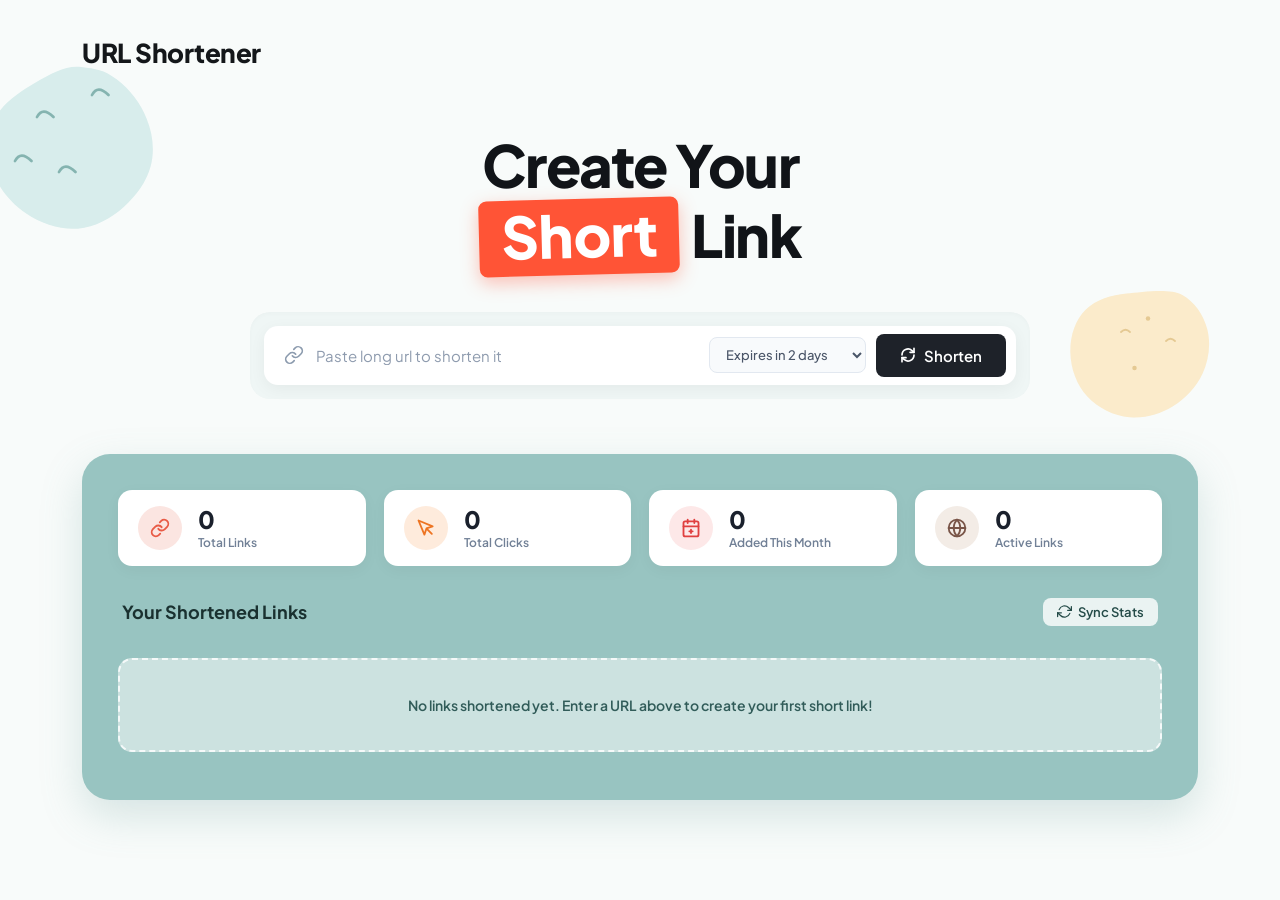
<file: frontend/index.html>
<!DOCTYPE html>
<html lang="en">

<head>
  <meta charset="UTF-8" />
  <meta name="viewport" content="width=device-width, initial-scale=1.0" />
  <title>Modern URL Shortener</title>
  <meta name="description" content="Create short, memorable, and trackable links with instant real-time analytics." />
  <link rel="preconnect" href="https://fonts.googleapis.com" />
  <link rel="preconnect" href="https://fonts.gstatic.com" crossorigin />
  <link
    href="https://fonts.googleapis.com/css2?family=Plus+Jakarta+Sans:ital,wght@0,400;0,500;0,600;0,700;0,800;1,700&display=swap"
    rel="stylesheet" />
  <link rel="stylesheet" href="style.css" />
</head>

<body>
  <!-- Background Decorative Shapes -->
  <div class="blob-mint" aria-hidden="true">
    <svg width="220" height="220" viewBox="0 0 200 200" fill="none" xmlns="http://www.w3.org/2000/svg">
      <path
        d="M42.7,-64C54.9,-54.6,64.2,-42.2,69.7,-28.4C75.3,-14.6,77.1,0.6,73.4,14.6C69.7,28.6,60.6,41.4,48.9,51.8C37.2,62.2,22.9,70.2,7.2,71.5C-8.5,72.7,-25.6,67.3,-39.8,57.7C-54,48.1,-65.2,34.3,-70.6,18.4C-76,2.5,-75.6,-15.5,-67.9,-29.4C-60.2,-43.3,-45.2,-53.1,-30.9,-61.6C-16.6,-70.1,-3,-77.3,10.2,-75.5C23.4,-73.7,30.5,-73.4,42.7,-64Z"
        transform="translate(100 100)" fill="#D3EBEA" />
      <!-- squiggles -->
      <path d="M70 70 Q 75 60 85 70" stroke="#71A8A4" stroke-width="2.5" stroke-linecap="round" fill="none" />
      <path d="M120 50 Q 125 40 135 50" stroke="#71A8A4" stroke-width="2.5" stroke-linecap="round" fill="none" />
      <path d="M90 120 Q 95 110 105 120" stroke="#71A8A4" stroke-width="2.5" stroke-linecap="round" fill="none" />
      <path d="M50 110 Q 55 100 65 110" stroke="#71A8A4" stroke-width="2.5" stroke-linecap="round" fill="none" />
    </svg>
  </div>

  <div class="blob-yellow" aria-hidden="true">
    <svg width="180" height="180" viewBox="0 0 200 200" fill="none" xmlns="http://www.w3.org/2000/svg">
      <path
        d="M47.7,-61.4C61.4,-53.9,71.8,-39.2,75.9,-23C80,-6.7,77.7,11.2,70.6,26.4C63.5,41.6,51.6,54.1,37.3,62.8C23,71.5,6.3,76.4,-10.8,74.7C-27.9,73,-45.4,64.7,-57.4,51.6C-69.4,38.5,-75.9,20.6,-76.3,2.7C-76.7,-15.2,-71,-33.1,-59.4,-44.6C-47.8,-56.1,-30.3,-61.2,-13.9,-62.7C2.5,-64.2,34,-68.9,47.7,-61.4Z"
        transform="translate(100 100)" fill="#FCEAC7" />
      <!-- dots & marks -->
      <path d="M80 80 Q 85 75 90 80" stroke="#E3C488" stroke-width="2" stroke-linecap="round" fill="none" />
      <path d="M130 90 Q 135 85 140 90" stroke="#E3C488" stroke-width="2" stroke-linecap="round" fill="none" />
      <circle cx="110" cy="65" r="2.5" fill="#E3C488" />
      <circle cx="95" cy="120" r="2.5" fill="#E3C488" />
    </svg>
  </div>

  <div class="app-container">
    <!-- Navigation Bar -->
    <header class="navbar">
      <div class="brand">
        <span class="brand-text">URL Shortener</span>
      </div>



    </header>

    <!-- Main Hero Section -->
    <main class="hero-section">
      <div class="hero-title-container">
        <h1 class="hero-title">
          Create Your<br />
          <span class="badge-short">Short</span> Link
        </h1>
      </div>

      <!-- Shorten Input Form Container -->
      <div class="input-card">
        <form id="shortenForm" class="shorten-form">
          <div class="input-wrapper">
            <span class="link-icon" aria-hidden="true">
              <svg width="20" height="20" viewBox="0 0 24 24" fill="none" stroke="currentColor" stroke-width="2"
                stroke-linecap="round" stroke-linejoin="round">
                <path d="M10 13a5 5 0 0 0 7.54.54l3-3a5 5 0 0 0-7.07-7.07l-1.72 1.71"></path>
                <path d="M14 11a5 5 0 0 0-7.54-.54l-3 3a5 5 0 0 0 7.07 7.07l1.71-1.71"></path>
              </svg>
            </span>
            <input type="url" id="originalUrlInput" class="url-input" placeholder="Paste long url to shorten it"
              required autocomplete="off" />
          </div>

          <div class="form-actions">
            <select id="expirySelect" class="expiry-select" title="Link Expiration">
              <option value="2">Expires in 2 days</option>
              <option value="7">Expires in 7 days</option>
              <option value="30">Expires in 30 days</option>
              <option value="never">Never expires</option>
            </select>

            <button type="submit" id="shortenBtn" class="btn-shorten">
              <svg class="btn-icon" width="16" height="16" viewBox="0 0 24 24" fill="none" stroke="currentColor"
                stroke-width="2.5" stroke-linecap="round" stroke-linejoin="round">
                <path d="M21 2v6h-6"></path>
                <path d="M3 12a9 9 0 0 1 15-6.7L21 8"></path>
                <path d="M3 22v-6h6"></path>
                <path d="M21 12a9 9 0 0 1-15 6.7L3 16"></path>
              </svg>
              <span class="btn-text">Shorten</span>
            </button>
          </div>
        </form>
      </div>

      <!-- Featured / Just Created Card (Dynamically displayed when created) -->
      <section id="featuredCardContainer" class="featured-card-wrapper hidden"></section>
    </main>

    <!-- Dashboard & Stats Section (Mint green bottom half) -->
    <section class="dashboard-section">
      <!-- 4 Top KPI Cards -->
      <div class="kpi-grid">
        <div class="kpi-card">
          <div class="kpi-icon-circle icon-coral">
            <svg width="20" height="20" viewBox="0 0 24 24" fill="none" stroke="currentColor" stroke-width="2.2"
              stroke-linecap="round" stroke-linejoin="round">
              <path d="M10 13a5 5 0 0 0 7.54.54l3-3a5 5 0 0 0-7.07-7.07l-1.72 1.71"></path>
              <path d="M14 11a5 5 0 0 0-7.54-.54l-3 3a5 5 0 0 0 7.07 7.07l1.71-1.71"></path>
            </svg>
          </div>
          <div class="kpi-info">
            <span class="kpi-value" id="kpiTotalLinks">0</span>
            <span class="kpi-label">Total Links</span>
          </div>
        </div>

        <div class="kpi-card">
          <div class="kpi-icon-circle icon-orange">
            <svg width="20" height="20" viewBox="0 0 24 24" fill="none" stroke="currentColor" stroke-width="2.2"
              stroke-linecap="round" stroke-linejoin="round">
              <path d="M3 3l7.07 16.97 2.51-7.39 7.39-2.51L3 3z"></path>
              <path d="M13 13l6 6"></path>
            </svg>
          </div>
          <div class="kpi-info">
            <span class="kpi-value" id="kpiTotalClicks">0</span>
            <span class="kpi-label">Total Clicks</span>
          </div>
        </div>

        <div class="kpi-card">
          <div class="kpi-icon-circle icon-red">
            <svg width="20" height="20" viewBox="0 0 24 24" fill="none" stroke="currentColor" stroke-width="2.2"
              stroke-linecap="round" stroke-linejoin="round">
              <rect x="3" y="4" width="18" height="18" rx="2" ry="2"></rect>
              <line x1="16" y1="2" x2="16" y2="6"></line>
              <line x1="8" y1="2" x2="8" y2="6"></line>
              <line x1="3" y1="10" x2="21" y2="10"></line>
              <line x1="12" y1="14" x2="12" y2="18"></line>
              <line x1="10" y1="16" x2="14" y2="16"></line>
            </svg>
          </div>
          <div class="kpi-info">
            <span class="kpi-value" id="kpiAddedMonth">0</span>
            <span class="kpi-label">Added This Month</span>
          </div>
        </div>

        <div class="kpi-card">
          <div class="kpi-icon-circle icon-brown">
            <svg width="20" height="20" viewBox="0 0 24 24" fill="none" stroke="currentColor" stroke-width="2.2"
              stroke-linecap="round" stroke-linejoin="round">
              <circle cx="12" cy="12" r="10"></circle>
              <line x1="2" y1="12" x2="22" y2="12"></line>
              <path d="M12 2a15.3 15.3 0 0 1 4 10 15.3 15.3 0 0 1-4 10 15.3 15.3 0 0 1-4-10 15.3 15.3 0 0 1 4-10z">
              </path>
            </svg>
          </div>
          <div class="kpi-info">
            <span class="kpi-value" id="kpiActiveLinks">0</span>
            <span class="kpi-label">Active Links</span>
          </div>
        </div>
      </div>

      <!-- Links List Section -->
      <div class="links-list-container">
        <div class="list-header">
          <h2 class="list-title">Your Shortened Links</h2>
          <button id="refreshStatsBtn" class="btn-refresh" title="Refresh all stats">
            <svg width="15" height="15" viewBox="0 0 24 24" fill="none" stroke="currentColor" stroke-width="2"
              stroke-linecap="round" stroke-linejoin="round">
              <polyline points="23 4 23 10 17 10"></polyline>
              <polyline points="1 20 1 14 7 14"></polyline>
              <path d="M3.51 9a9 9 0 0 1 14.85-3.36L23 10M1 14l4.64 4.36A9 9 0 0 0 20.49 15"></path>
            </svg>
            Sync Stats
          </button>
        </div>

        <div id="linksList" class="links-list">
          <!-- Dynamic link items rendered via app.js -->
        </div>

        <div id="emptyState" class="empty-state hidden">
          <p>No links shortened yet. Enter a URL above to create your first short link!</p>
        </div>
      </div>
    </section>
  </div>

  <!-- Statistics Modal Dialog -->
  <dialog id="statsDialog" class="stats-dialog">
    <div class="modal-content">
      <div class="modal-header">
        <h3>Link Analytics</h3>
        <button id="closeModalBtn" class="modal-close" aria-label="Close dialog">&times;</button>
      </div>
      <div class="modal-body" id="modalStatsContent">
        <div class="modal-spinner">Loading analytics...</div>
      </div>
    </div>
  </dialog>

  <!-- Toast Notification Container -->
  <div id="toastContainer" class="toast-container" aria-live="polite"></div>

  <script src="app.js"></script>
</body>

</html>
</file>
<file: frontend/style.css>
:root {
  --font-primary: 'Plus Jakarta Sans', system-ui, -apple-system, BlinkMacSystemFont, 'Segoe UI', Roboto, sans-serif;
  --color-bg: #FFFFFF;
  --color-dash-bg: #98C4C1;
  --color-dash-card: #FFFFFF;
  --color-text-main: #14171A;
  --color-text-muted: #657786;
  --color-text-light: #8E9BAE;
  --color-accent-orange: #FF5A36;
  --color-accent-badge: #FF5436;
  --color-input-bg: #EFF6F5;
  --color-btn-dark: #1E2229;
  --color-btn-dark-hover: #0D1014;
  --color-border: #E8ECEF;
  --color-link: #E24A2B;
  --radius-sm: 8px;
  --radius-md: 14px;
  --radius-lg: 20px;
  --radius-xl: 28px;
  --shadow-subtle: 0 4px 20px rgba(0, 0, 0, 0.04);
  --shadow-card: 0 8px 30px rgba(0, 0, 0, 0.06);
  --shadow-hover: 0 12px 36px rgba(0, 0, 0, 0.1);
  --transition: all 0.22s cubic-bezier(0.16, 1, 0.3, 1);
}

* {
  margin: 0;
  padding: 0;
  box-sizing: border-box;
}

body {
  font-family: var(--font-primary);
  background-color: #F8FBFA;
  color: var(--color-text-main);
  min-height: 100vh;
  position: relative;
  overflow-x: hidden;
  -webkit-font-smoothing: antialiased;
}

/* Background Organic Blobs */
.blob-mint {
  position: absolute;
  top: 40px;
  left: -40px;
  z-index: 0;
  pointer-events: none;
  opacity: 0.85;
}

.blob-yellow {
  position: absolute;
  top: 260px;
  right: 4%;
  z-index: 0;
  pointer-events: none;
  opacity: 0.9;
}

/* App Container */
.app-container {
  max-width: 1180px;
  margin: 0 auto;
  padding: 24px 32px 60px 32px;
  position: relative;
  z-index: 1;
}

/* Navbar */
.navbar {
  display: flex;
  align-items: center;
  justify-content: space-between;
  padding: 12px 0 32px 0;
}

.brand {
  display: flex;
  align-items: center;
  gap: 8px;
}

.brand-text {
  font-size: 26px;
  font-weight: 800;
  letter-spacing: -0.5px;
  color: var(--color-text-main);
}

.nav-links {
  display: flex;
  align-items: center;
  gap: 36px;
}

.nav-link {
  text-decoration: none;
  font-size: 12px;
  font-weight: 700;
  letter-spacing: 0.8px;
  color: #555E68;
  position: relative;
  padding-bottom: 4px;
  transition: var(--transition);
}

.nav-link.active,
.nav-link:hover {
  color: var(--color-text-main);
}

.nav-link.active::after {
  content: '';
  position: absolute;
  bottom: 0;
  left: 0;
  width: 100%;
  height: 2px;
  background-color: var(--color-text-main);
  border-radius: 2px;
}

.user-profile {
  display: flex;
  align-items: center;
  gap: 10px;
  cursor: pointer;
  padding: 4px 8px;
  border-radius: 20px;
  transition: var(--transition);
}

.user-profile:hover {
  background-color: rgba(0, 0, 0, 0.04);
}

.avatar {
  width: 32px;
  height: 32px;
  border-radius: 50%;
  background-color: #F8DCD4;
  color: #D35235;
  font-weight: 700;
  font-size: 14px;
  display: flex;
  align-items: center;
  justify-content: center;
}

.user-name {
  font-size: 14px;
  font-weight: 600;
  color: #333C48;
}

.chevron {
  transition: var(--transition);
}

/* Hero Section */
.hero-section {
  text-align: center;
  padding: 30px 0 45px 0;
}

.hero-title-container {
  margin-bottom: 36px;
}

.hero-title {
  font-size: 58px;
  font-weight: 800;
  line-height: 1.18;
  letter-spacing: -1.5px;
  color: #111418;
}

.badge-short {
  display: inline-block;
  background-color: var(--color-accent-badge);
  color: #FFFFFF;
  padding: 2px 22px 6px 22px;
  border-radius: var(--radius-sm);
  transform: rotate(-1.5deg);
  box-shadow: 0 6px 18px rgba(255, 84, 54, 0.35);
  font-weight: 800;
  letter-spacing: -0.5px;
  margin-right: 4px;
}

/* Input Form Container */
.input-card {
  max-width: 780px;
  margin: 0 auto;
  background-color: var(--color-input-bg);
  padding: 14px;
  border-radius: var(--radius-lg);
  box-shadow: inset 0 2px 4px rgba(0, 0, 0, 0.02);
}

.shorten-form {
  display: flex;
  align-items: center;
  background-color: #FFFFFF;
  padding: 8px 10px 8px 20px;
  border-radius: var(--radius-md);
  box-shadow: 0 4px 16px rgba(0, 0, 0, 0.05);
  gap: 12px;
  transition: var(--transition);
}

.shorten-form:focus-within {
  box-shadow: 0 6px 24px rgba(0, 0, 0, 0.09), 0 0 0 2px rgba(30, 34, 41, 0.1);
}

.input-wrapper {
  display: flex;
  align-items: center;
  gap: 12px;
  flex: 1;
}

.link-icon {
  color: #8C9BAE;
  display: flex;
  align-items: center;
}

.url-input {
  width: 100%;
  border: none;
  outline: none;
  font-family: inherit;
  font-size: 15px;
  color: var(--color-text-main);
  background: transparent;
}

.url-input::placeholder {
  color: #8E9BAE;
  font-weight: 400;
}

.form-actions {
  display: flex;
  align-items: center;
  gap: 10px;
}

.expiry-select {
  border: 1px solid #E2E8F0;
  background-color: #F8FAFC;
  color: #4A5568;
  font-family: inherit;
  font-size: 13px;
  font-weight: 500;
  padding: 8px 12px;
  border-radius: var(--radius-sm);
  outline: none;
  cursor: pointer;
  transition: var(--transition);
}

.expiry-select:hover {
  border-color: #CBD5E1;
}

.btn-shorten {
  display: flex;
  align-items: center;
  gap: 8px;
  background-color: var(--color-btn-dark);
  color: #FFFFFF;
  border: none;
  padding: 12px 24px;
  border-radius: var(--radius-sm);
  font-family: inherit;
  font-size: 15px;
  font-weight: 600;
  cursor: pointer;
  transition: var(--transition);
}

.btn-shorten:hover {
  background-color: var(--color-btn-dark-hover);
  transform: translateY(-1px);
  box-shadow: 0 4px 14px rgba(0, 0, 0, 0.15);
}

.btn-shorten:active {
  transform: translateY(0);
}

.btn-shorten.loading {
  opacity: 0.75;
  pointer-events: none;
}

/* Featured / Recent Link Card */
.featured-card-wrapper {
  max-width: 780px;
  margin: 28px auto 0 auto;
}

.link-card {
  background-color: #FFFFFF;
  border-radius: var(--radius-md);
  padding: 16px 22px;
  display: flex;
  align-items: center;
  justify-content: space-between;
  box-shadow: var(--shadow-card);
  transition: var(--transition);
  border: 1px solid rgba(0, 0, 0, 0.04);
}

.link-card:hover {
  box-shadow: var(--shadow-hover);
  transform: translateY(-2px);
}

.link-destination {
  display: flex;
  flex-direction: column;
  text-align: left;
  gap: 3px;
  max-width: 240px;
}

.dest-title {
  font-size: 14px;
  font-weight: 700;
  color: var(--color-text-main);
  white-space: nowrap;
  overflow: hidden;
  text-overflow: ellipsis;
}

.dest-url {
  font-size: 12px;
  color: var(--color-text-light);
  white-space: nowrap;
  overflow: hidden;
  text-overflow: ellipsis;
  text-decoration: none;
}

.dest-url:hover {
  color: var(--color-text-muted);
}

.link-short-wrapper {
  display: flex;
  align-items: center;
  gap: 6px;
}

.short-link-anchor {
  color: var(--color-link);
  font-weight: 700;
  font-size: 15px;
  text-decoration: none;
  display: flex;
  align-items: center;
  gap: 6px;
  transition: var(--transition);
}

.short-link-anchor:hover {
  text-decoration: underline;
  opacity: 0.9;
}

.card-actions {
  display: flex;
  align-items: center;
  gap: 8px;
}

.action-pill-btn {
  display: inline-flex;
  align-items: center;
  gap: 6px;
  background-color: #FAFAFA;
  border: 1px solid #EAEAEA;
  color: #374151;
  font-family: inherit;
  font-size: 13px;
  font-weight: 600;
  padding: 8px 14px;
  border-radius: var(--radius-sm);
  cursor: pointer;
  transition: var(--transition);
}

.action-pill-btn:hover {
  background-color: #F1F5F9;
  border-color: #CBD5E1;
  color: #0F172A;
}

.action-pill-btn.btn-delete:hover {
  background-color: #FEE2E2;
  border-color: #FCA5A5;
  color: #B91C1C;
}

/* Dashboard Section (Bottom mint wrapper) */
.dashboard-section {
  background-color: var(--color-dash-bg);
  border-radius: var(--radius-xl);
  padding: 36px 36px 48px 36px;
  box-shadow: 0 16px 40px rgba(110, 162, 158, 0.25);
  margin-top: 10px;
}

/* KPI Cards Grid */
.kpi-grid {
  display: grid;
  grid-template-columns: repeat(4, 1fr);
  gap: 18px;
  margin-bottom: 32px;
}

.kpi-card {
  background-color: #FFFFFF;
  padding: 16px 20px;
  border-radius: var(--radius-md);
  display: flex;
  align-items: center;
  gap: 16px;
  box-shadow: 0 4px 16px rgba(0, 0, 0, 0.04);
  transition: var(--transition);
}

.kpi-card:hover {
  transform: translateY(-2px);
  box-shadow: 0 8px 24px rgba(0, 0, 0, 0.08);
}

.kpi-icon-circle {
  width: 44px;
  height: 44px;
  border-radius: 50%;
  display: flex;
  align-items: center;
  justify-content: center;
  flex-shrink: 0;
}

.icon-coral {
  background-color: #FBE5E1;
  color: #E85B46;
}

.icon-orange {
  background-color: #FEEBDC;
  color: #ED7422;
}

.icon-red {
  background-color: #FDE8E8;
  color: #E04040;
}

.icon-brown {
  background-color: #F3ECE6;
  color: #795548;
}

.kpi-info {
  display: flex;
  flex-direction: column;
}

.kpi-value {
  font-size: 24px;
  font-weight: 800;
  color: #1A202C;
  line-height: 1.1;
}

.kpi-label {
  font-size: 12px;
  font-weight: 600;
  color: #718096;
  margin-top: 2px;
}

/* Links List */
.links-list-container {
  display: flex;
  flex-direction: column;
  gap: 16px;
}

.list-header {
  display: flex;
  align-items: center;
  justify-content: space-between;
  padding: 0 4px;
}

.list-title {
  font-size: 18px;
  font-weight: 700;
  color: #1A3130;
}

.btn-refresh {
  display: inline-flex;
  align-items: center;
  gap: 6px;
  background-color: rgba(255, 255, 255, 0.8);
  border: none;
  font-family: inherit;
  font-size: 13px;
  font-weight: 600;
  color: #244B48;
  padding: 6px 14px;
  border-radius: var(--radius-sm);
  cursor: pointer;
  transition: var(--transition);
}

.btn-refresh:hover {
  background-color: #FFFFFF;
  box-shadow: 0 2px 8px rgba(0, 0, 0, 0.08);
}

.links-list {
  display: flex;
  flex-direction: column;
  gap: 12px;
}

.links-list .link-card {
  box-shadow: 0 3px 12px rgba(0, 0, 0, 0.03);
}

.empty-state {
  background-color: rgba(255, 255, 255, 0.5);
  border: 2px dashed rgba(255, 255, 255, 0.8);
  border-radius: var(--radius-md);
  padding: 36px 20px;
  text-align: center;
  color: #315C59;
  font-weight: 600;
  font-size: 14px;
}

.hidden {
  display: none !important;
}

/* Statistics Modal */
.stats-dialog {
  border: none;
  border-radius: var(--radius-lg);
  padding: 0;
  max-width: 500px;
  width: 90%;
  box-shadow: 0 20px 60px rgba(0, 0, 0, 0.2);
  margin: auto;
}

.stats-dialog::backdrop {
  background-color: rgba(15, 23, 42, 0.45);
  backdrop-filter: blur(4px);
}

.modal-content {
  padding: 24px;
  background: #FFFFFF;
}

.modal-header {
  display: flex;
  align-items: center;
  justify-content: space-between;
  margin-bottom: 20px;
  border-bottom: 1px solid #F1F5F9;
  padding-bottom: 12px;
}

.modal-header h3 {
  font-size: 20px;
  font-weight: 700;
  color: var(--color-text-main);
}

.modal-close {
  background: transparent;
  border: none;
  font-size: 24px;
  color: #94A3B8;
  cursor: pointer;
  line-height: 1;
  padding: 4px;
}

.modal-close:hover {
  color: var(--color-text-main);
}

.stats-detail-grid {
  display: grid;
  grid-template-columns: 1fr 1fr;
  gap: 16px;
  margin-bottom: 20px;
}

.stat-box {
  background: #F8FAFC;
  border-radius: var(--radius-sm);
  padding: 14px;
  text-align: center;
}

.stat-box-val {
  font-size: 26px;
  font-weight: 800;
  color: var(--color-accent-orange);
}

.stat-box-lbl {
  font-size: 12px;
  font-weight: 600;
  color: #64748B;
  margin-top: 4px;
}

.stat-info-row {
  display: flex;
  justify-content: space-between;
  padding: 8px 0;
  border-bottom: 1px solid #F8FAFC;
  font-size: 13px;
}

.stat-info-row .lbl {
  color: #64748B;
  font-weight: 500;
}

.stat-info-row .val {
  color: #0F172A;
  font-weight: 600;
  word-break: break-all;
}

/* Toast Notifications */
.toast-container {
  position: fixed;
  bottom: 24px;
  right: 24px;
  display: flex;
  flex-direction: column;
  gap: 10px;
  z-index: 9999;
}

.toast {
  background-color: #1E2229;
  color: #FFFFFF;
  padding: 12px 20px;
  border-radius: var(--radius-sm);
  font-size: 14px;
  font-weight: 600;
  box-shadow: 0 10px 25px rgba(0, 0, 0, 0.2);
  display: flex;
  align-items: center;
  gap: 10px;
  animation: slideUp 0.25s ease-out;
}

.toast.toast-success {
  border-left: 4px solid #10B981;
}

.toast.toast-error {
  border-left: 4px solid #EF4444;
}

@keyframes slideUp {
  from {
    opacity: 0;
    transform: translateY(12px);
  }
  to {
    opacity: 1;
    transform: translateY(0);
  }
}

/* Responsive adjustments */
@media (max-width: 960px) {
  .kpi-grid {
    grid-template-columns: repeat(2, 1fr);
  }
  .nav-links {
    display: none;
  }
  .hero-title {
    font-size: 42px;
  }
  .link-card {
    flex-direction: column;
    align-items: flex-start;
    gap: 14px;
  }
  .card-actions {
    width: 100%;
    justify-content: flex-start;
    flex-wrap: wrap;
  }
}

@media (max-width: 600px) {
  .app-container {
    padding: 16px;
  }
  .shorten-form {
    flex-direction: column;
    align-items: stretch;
    padding: 14px;
  }
  .form-actions {
    flex-direction: column;
  }
  .btn-shorten {
    justify-content: center;
  }
  .kpi-grid {
    grid-template-columns: 1fr;
  }
  .hero-title {
    font-size: 34px;
  }
}
</file>
<file: public/style.css>
:root {
  --font-primary: 'Plus Jakarta Sans', system-ui, -apple-system, BlinkMacSystemFont, 'Segoe UI', Roboto, sans-serif;
  --color-bg: #FFFFFF;
  --color-dash-bg: #98C4C1;
  --color-dash-card: #FFFFFF;
  --color-text-main: #14171A;
  --color-text-muted: #657786;
  --color-text-light: #8E9BAE;
  --color-accent-orange: #FF5A36;
  --color-accent-badge: #FF5436;
  --color-input-bg: #EFF6F5;
  --color-btn-dark: #1E2229;
  --color-btn-dark-hover: #0D1014;
  --color-border: #E8ECEF;
  --color-link: #E24A2B;
  --radius-sm: 8px;
  --radius-md: 14px;
  --radius-lg: 20px;
  --radius-xl: 28px;
  --shadow-subtle: 0 4px 20px rgba(0, 0, 0, 0.04);
  --shadow-card: 0 8px 30px rgba(0, 0, 0, 0.06);
  --shadow-hover: 0 12px 36px rgba(0, 0, 0, 0.1);
  --transition: all 0.22s cubic-bezier(0.16, 1, 0.3, 1);
}

* {
  margin: 0;
  padding: 0;
  box-sizing: border-box;
}

body {
  font-family: var(--font-primary);
  background-color: #F8FBFA;
  color: var(--color-text-main);
  min-height: 100vh;
  position: relative;
  overflow-x: hidden;
  -webkit-font-smoothing: antialiased;
}

/* Background Organic Blobs */
.blob-mint {
  position: absolute;
  top: 40px;
  left: -40px;
  z-index: 0;
  pointer-events: none;
  opacity: 0.85;
}

.blob-yellow {
  position: absolute;
  top: 260px;
  right: 4%;
  z-index: 0;
  pointer-events: none;
  opacity: 0.9;
}

/* App Container */
.app-container {
  max-width: 1180px;
  margin: 0 auto;
  padding: 24px 32px 60px 32px;
  position: relative;
  z-index: 1;
}

/* Navbar */
.navbar {
  display: flex;
  align-items: center;
  justify-content: space-between;
  padding: 12px 0 32px 0;
}

.brand {
  display: flex;
  align-items: center;
  gap: 8px;
}

.brand-text {
  font-size: 26px;
  font-weight: 800;
  letter-spacing: -0.5px;
  color: var(--color-text-main);
}

.nav-links {
  display: flex;
  align-items: center;
  gap: 36px;
}

.nav-link {
  text-decoration: none;
  font-size: 12px;
  font-weight: 700;
  letter-spacing: 0.8px;
  color: #555E68;
  position: relative;
  padding-bottom: 4px;
  transition: var(--transition);
}

.nav-link.active,
.nav-link:hover {
  color: var(--color-text-main);
}

.nav-link.active::after {
  content: '';
  position: absolute;
  bottom: 0;
  left: 0;
  width: 100%;
  height: 2px;
  background-color: var(--color-text-main);
  border-radius: 2px;
}

.user-profile {
  display: flex;
  align-items: center;
  gap: 10px;
  cursor: pointer;
  padding: 4px 8px;
  border-radius: 20px;
  transition: var(--transition);
}

.user-profile:hover {
  background-color: rgba(0, 0, 0, 0.04);
}

.avatar {
  width: 32px;
  height: 32px;
  border-radius: 50%;
  background-color: #F8DCD4;
  color: #D35235;
  font-weight: 700;
  font-size: 14px;
  display: flex;
  align-items: center;
  justify-content: center;
}

.user-name {
  font-size: 14px;
  font-weight: 600;
  color: #333C48;
}

.chevron {
  transition: var(--transition);
}

/* Hero Section */
.hero-section {
  text-align: center;
  padding: 30px 0 45px 0;
}

.hero-title-container {
  margin-bottom: 36px;
}

.hero-title {
  font-size: 58px;
  font-weight: 800;
  line-height: 1.18;
  letter-spacing: -1.5px;
  color: #111418;
}

.badge-short {
  display: inline-block;
  background-color: var(--color-accent-badge);
  color: #FFFFFF;
  padding: 2px 22px 6px 22px;
  border-radius: var(--radius-sm);
  transform: rotate(-1.5deg);
  box-shadow: 0 6px 18px rgba(255, 84, 54, 0.35);
  font-weight: 800;
  letter-spacing: -0.5px;
  margin-right: 4px;
}

/* Input Form Container */
.input-card {
  max-width: 780px;
  margin: 0 auto;
  background-color: var(--color-input-bg);
  padding: 14px;
  border-radius: var(--radius-lg);
  box-shadow: inset 0 2px 4px rgba(0, 0, 0, 0.02);
}

.shorten-form {
  display: flex;
  align-items: center;
  background-color: #FFFFFF;
  padding: 8px 10px 8px 20px;
  border-radius: var(--radius-md);
  box-shadow: 0 4px 16px rgba(0, 0, 0, 0.05);
  gap: 12px;
  transition: var(--transition);
}

.shorten-form:focus-within {
  box-shadow: 0 6px 24px rgba(0, 0, 0, 0.09), 0 0 0 2px rgba(30, 34, 41, 0.1);
}

.input-wrapper {
  display: flex;
  align-items: center;
  gap: 12px;
  flex: 1;
}

.link-icon {
  color: #8C9BAE;
  display: flex;
  align-items: center;
}

.url-input {
  width: 100%;
  border: none;
  outline: none;
  font-family: inherit;
  font-size: 15px;
  color: var(--color-text-main);
  background: transparent;
}

.url-input::placeholder {
  color: #8E9BAE;
  font-weight: 400;
}

.form-actions {
  display: flex;
  align-items: center;
  gap: 10px;
}

.expiry-select {
  border: 1px solid #E2E8F0;
  background-color: #F8FAFC;
  color: #4A5568;
  font-family: inherit;
  font-size: 13px;
  font-weight: 500;
  padding: 8px 12px;
  border-radius: var(--radius-sm);
  outline: none;
  cursor: pointer;
  transition: var(--transition);
}

.expiry-select:hover {
  border-color: #CBD5E1;
}

.btn-shorten {
  display: flex;
  align-items: center;
  gap: 8px;
  background-color: var(--color-btn-dark);
  color: #FFFFFF;
  border: none;
  padding: 12px 24px;
  border-radius: var(--radius-sm);
  font-family: inherit;
  font-size: 15px;
  font-weight: 600;
  cursor: pointer;
  transition: var(--transition);
}

.btn-shorten:hover {
  background-color: var(--color-btn-dark-hover);
  transform: translateY(-1px);
  box-shadow: 0 4px 14px rgba(0, 0, 0, 0.15);
}

.btn-shorten:active {
  transform: translateY(0);
}

.btn-shorten.loading {
  opacity: 0.75;
  pointer-events: none;
}

/* Featured / Recent Link Card */
.featured-card-wrapper {
  max-width: 780px;
  margin: 28px auto 0 auto;
}

.link-card {
  background-color: #FFFFFF;
  border-radius: var(--radius-md);
  padding: 16px 22px;
  display: flex;
  align-items: center;
  justify-content: space-between;
  box-shadow: var(--shadow-card);
  transition: var(--transition);
  border: 1px solid rgba(0, 0, 0, 0.04);
}

.link-card:hover {
  box-shadow: var(--shadow-hover);
  transform: translateY(-2px);
}

.link-destination {
  display: flex;
  flex-direction: column;
  text-align: left;
  gap: 3px;
  max-width: 240px;
}

.dest-title {
  font-size: 14px;
  font-weight: 700;
  color: var(--color-text-main);
  white-space: nowrap;
  overflow: hidden;
  text-overflow: ellipsis;
}

.dest-url {
  font-size: 12px;
  color: var(--color-text-light);
  white-space: nowrap;
  overflow: hidden;
  text-overflow: ellipsis;
  text-decoration: none;
}

.dest-url:hover {
  color: var(--color-text-muted);
}

.link-short-wrapper {
  display: flex;
  align-items: center;
  gap: 6px;
}

.short-link-anchor {
  color: var(--color-link);
  font-weight: 700;
  font-size: 15px;
  text-decoration: none;
  display: flex;
  align-items: center;
  gap: 6px;
  transition: var(--transition);
}

.short-link-anchor:hover {
  text-decoration: underline;
  opacity: 0.9;
}

.card-actions {
  display: flex;
  align-items: center;
  gap: 8px;
}

.action-pill-btn {
  display: inline-flex;
  align-items: center;
  gap: 6px;
  background-color: #FAFAFA;
  border: 1px solid #EAEAEA;
  color: #374151;
  font-family: inherit;
  font-size: 13px;
  font-weight: 600;
  padding: 8px 14px;
  border-radius: var(--radius-sm);
  cursor: pointer;
  transition: var(--transition);
}

.action-pill-btn:hover {
  background-color: #F1F5F9;
  border-color: #CBD5E1;
  color: #0F172A;
}

.action-pill-btn.btn-delete:hover {
  background-color: #FEE2E2;
  border-color: #FCA5A5;
  color: #B91C1C;
}

/* Dashboard Section (Bottom mint wrapper) */
.dashboard-section {
  background-color: var(--color-dash-bg);
  border-radius: var(--radius-xl);
  padding: 36px 36px 48px 36px;
  box-shadow: 0 16px 40px rgba(110, 162, 158, 0.25);
  margin-top: 10px;
}

/* KPI Cards Grid */
.kpi-grid {
  display: grid;
  grid-template-columns: repeat(4, 1fr);
  gap: 18px;
  margin-bottom: 32px;
}

.kpi-card {
  background-color: #FFFFFF;
  padding: 16px 20px;
  border-radius: var(--radius-md);
  display: flex;
  align-items: center;
  gap: 16px;
  box-shadow: 0 4px 16px rgba(0, 0, 0, 0.04);
  transition: var(--transition);
}

.kpi-card:hover {
  transform: translateY(-2px);
  box-shadow: 0 8px 24px rgba(0, 0, 0, 0.08);
}

.kpi-icon-circle {
  width: 44px;
  height: 44px;
  border-radius: 50%;
  display: flex;
  align-items: center;
  justify-content: center;
  flex-shrink: 0;
}

.icon-coral {
  background-color: #FBE5E1;
  color: #E85B46;
}

.icon-orange {
  background-color: #FEEBDC;
  color: #ED7422;
}

.icon-red {
  background-color: #FDE8E8;
  color: #E04040;
}

.icon-brown {
  background-color: #F3ECE6;
  color: #795548;
}

.kpi-info {
  display: flex;
  flex-direction: column;
}

.kpi-value {
  font-size: 24px;
  font-weight: 800;
  color: #1A202C;
  line-height: 1.1;
}

.kpi-label {
  font-size: 12px;
  font-weight: 600;
  color: #718096;
  margin-top: 2px;
}

/* Links List */
.links-list-container {
  display: flex;
  flex-direction: column;
  gap: 16px;
}

.list-header {
  display: flex;
  align-items: center;
  justify-content: space-between;
  padding: 0 4px;
}

.list-title {
  font-size: 18px;
  font-weight: 700;
  color: #1A3130;
}

.btn-refresh {
  display: inline-flex;
  align-items: center;
  gap: 6px;
  background-color: rgba(255, 255, 255, 0.8);
  border: none;
  font-family: inherit;
  font-size: 13px;
  font-weight: 600;
  color: #244B48;
  padding: 6px 14px;
  border-radius: var(--radius-sm);
  cursor: pointer;
  transition: var(--transition);
}

.btn-refresh:hover {
  background-color: #FFFFFF;
  box-shadow: 0 2px 8px rgba(0, 0, 0, 0.08);
}

.links-list {
  display: flex;
  flex-direction: column;
  gap: 12px;
}

.links-list .link-card {
  box-shadow: 0 3px 12px rgba(0, 0, 0, 0.03);
}

.empty-state {
  background-color: rgba(255, 255, 255, 0.5);
  border: 2px dashed rgba(255, 255, 255, 0.8);
  border-radius: var(--radius-md);
  padding: 36px 20px;
  text-align: center;
  color: #315C59;
  font-weight: 600;
  font-size: 14px;
}

.hidden {
  display: none !important;
}

/* Statistics Modal */
.stats-dialog {
  border: none;
  border-radius: var(--radius-lg);
  padding: 0;
  max-width: 500px;
  width: 90%;
  box-shadow: 0 20px 60px rgba(0, 0, 0, 0.2);
  margin: auto;
}

.stats-dialog::backdrop {
  background-color: rgba(15, 23, 42, 0.45);
  backdrop-filter: blur(4px);
}

.modal-content {
  padding: 24px;
  background: #FFFFFF;
}

.modal-header {
  display: flex;
  align-items: center;
  justify-content: space-between;
  margin-bottom: 20px;
  border-bottom: 1px solid #F1F5F9;
  padding-bottom: 12px;
}

.modal-header h3 {
  font-size: 20px;
  font-weight: 700;
  color: var(--color-text-main);
}

.modal-close {
  background: transparent;
  border: none;
  font-size: 24px;
  color: #94A3B8;
  cursor: pointer;
  line-height: 1;
  padding: 4px;
}

.modal-close:hover {
  color: var(--color-text-main);
}

.stats-detail-grid {
  display: grid;
  grid-template-columns: 1fr 1fr;
  gap: 16px;
  margin-bottom: 20px;
}

.stat-box {
  background: #F8FAFC;
  border-radius: var(--radius-sm);
  padding: 14px;
  text-align: center;
}

.stat-box-val {
  font-size: 26px;
  font-weight: 800;
  color: var(--color-accent-orange);
}

.stat-box-lbl {
  font-size: 12px;
  font-weight: 600;
  color: #64748B;
  margin-top: 4px;
}

.stat-info-row {
  display: flex;
  justify-content: space-between;
  padding: 8px 0;
  border-bottom: 1px solid #F8FAFC;
  font-size: 13px;
}

.stat-info-row .lbl {
  color: #64748B;
  font-weight: 500;
}

.stat-info-row .val {
  color: #0F172A;
  font-weight: 600;
  word-break: break-all;
}

/* Toast Notifications */
.toast-container {
  position: fixed;
  bottom: 24px;
  right: 24px;
  display: flex;
  flex-direction: column;
  gap: 10px;
  z-index: 9999;
}

.toast {
  background-color: #1E2229;
  color: #FFFFFF;
  padding: 12px 20px;
  border-radius: var(--radius-sm);
  font-size: 14px;
  font-weight: 600;
  box-shadow: 0 10px 25px rgba(0, 0, 0, 0.2);
  display: flex;
  align-items: center;
  gap: 10px;
  animation: slideUp 0.25s ease-out;
}

.toast.toast-success {
  border-left: 4px solid #10B981;
}

.toast.toast-error {
  border-left: 4px solid #EF4444;
}

@keyframes slideUp {
  from {
    opacity: 0;
    transform: translateY(12px);
  }
  to {
    opacity: 1;
    transform: translateY(0);
  }
}

/* Responsive adjustments */
@media (max-width: 960px) {
  .kpi-grid {
    grid-template-columns: repeat(2, 1fr);
  }
  .nav-links {
    display: none;
  }
  .hero-title {
    font-size: 42px;
  }
  .link-card {
    flex-direction: column;
    align-items: flex-start;
    gap: 14px;
  }
  .card-actions {
    width: 100%;
    justify-content: flex-start;
    flex-wrap: wrap;
  }
}

@media (max-width: 600px) {
  .app-container {
    padding: 16px;
  }
  .shorten-form {
    flex-direction: column;
    align-items: stretch;
    padding: 14px;
  }
  .form-actions {
    flex-direction: column;
  }
  .btn-shorten {
    justify-content: center;
  }
  .kpi-grid {
    grid-template-columns: 1fr;
  }
  .hero-title {
    font-size: 34px;
  }
}
</file>
